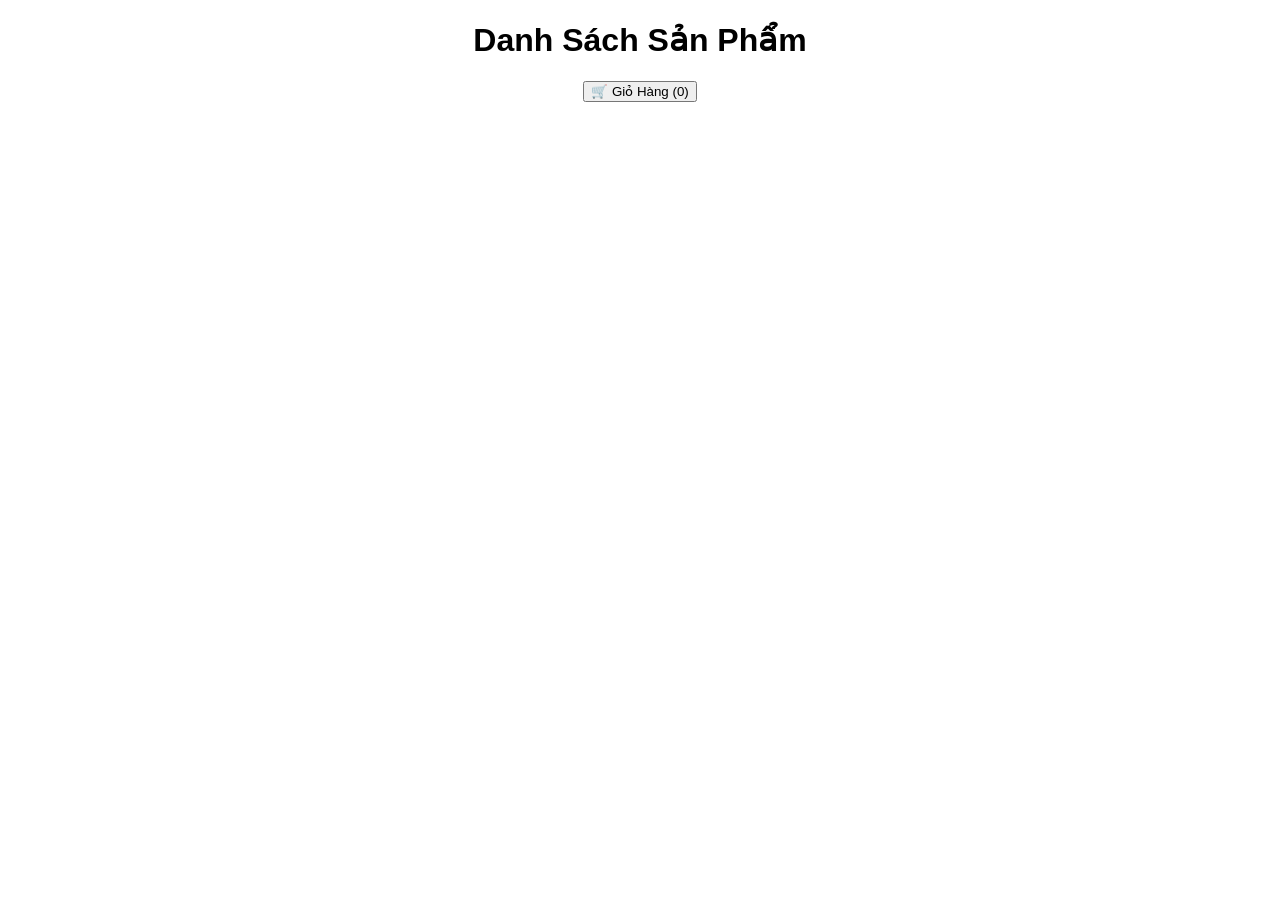
<file: index.html>
<!DOCTYPE html>
<html lang="vi">
<head>
    <meta charset="UTF-8">
    <meta name="viewport" content="width=device-width, initial-scale=1.0">
    <title>Trang Sản Phẩm</title>
    <link rel="stylesheet" href="style.css">
</head>
<body>
    <h1>Danh Sách Sản Phẩm</h1>

    <button onclick="toggleCart()">🛒 Giỏ Hàng (<span id="cart-count">0</span>)</button>
    <div id="cart" class="hidden">
        <h2>Giỏ Hàng</h2>
        <div id="cart-items"></div>
        <p><strong>Tổng tiền: <span id="total-price">0</span> VND</strong></p>
        <button onclick="checkout()">Thanh Toán</button>
    </div>

    <div id="product-list"></div>

    <script src="index.js"></script>
</body>
</html>
</file>
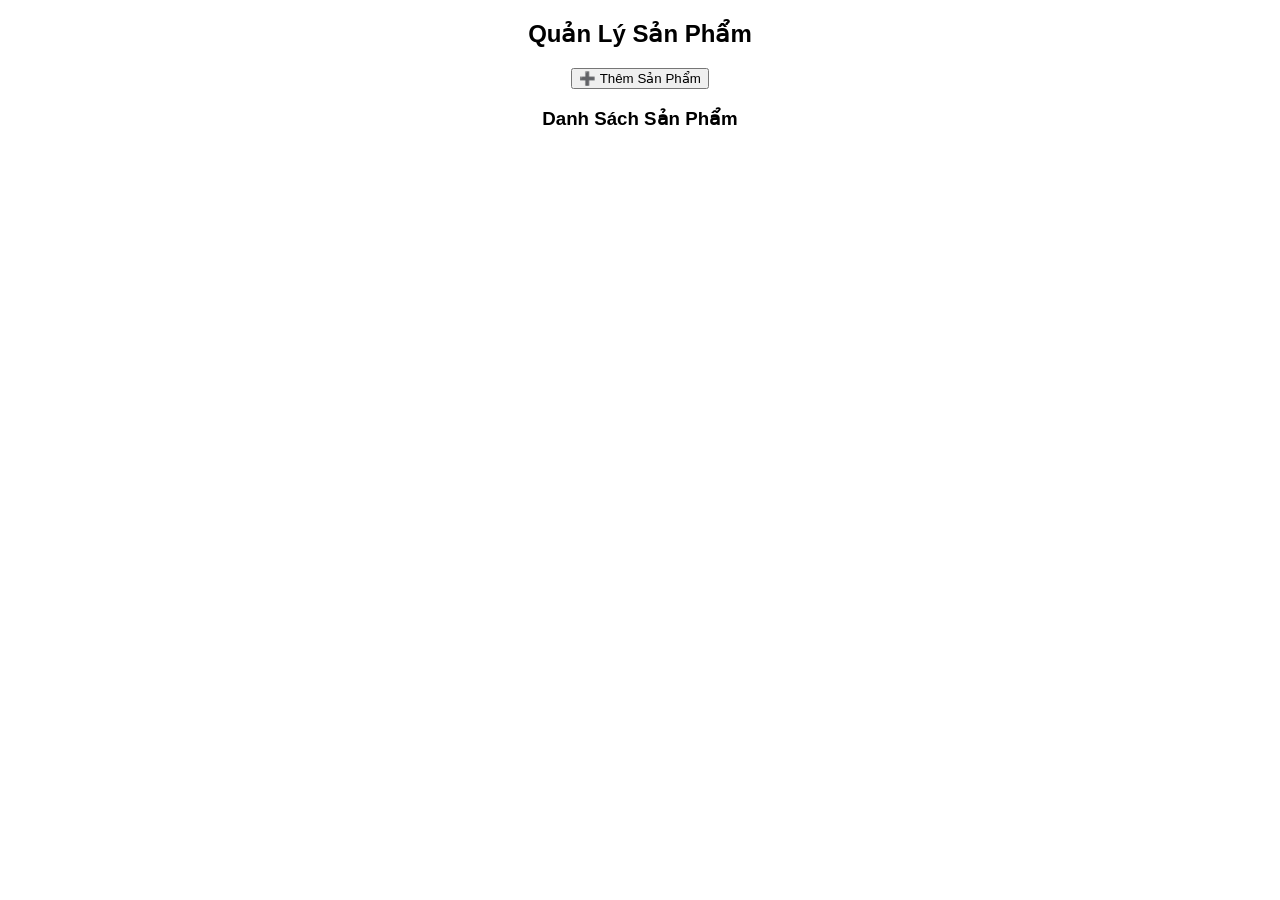
<file: admin.html>
<!DOCTYPE html>
<html lang="vi">
<head>
    <meta charset="UTF-8">
    <meta name="viewport" content="width=device-width, initial-scale=1.0">
    <title>Admin Quản Lý Sản Phẩm</title>
    <link rel="stylesheet" href="style.css">
</head>
<body>
    <h2>Quản Lý Sản Phẩm</h2>
    
    <button onclick="showAddForm()">➕ Thêm Sản Phẩm</button>

    <div id="add-product-form" class="hidden">
        <h3>Thêm Sản Phẩm</h3>
        <input type="text" id="name" placeholder="Tên sản phẩm">
        <input type="text" id="price" placeholder="Giá sản phẩm">
        <input type="text" id="image" placeholder="URL hình ảnh">
        <button onclick="addProduct()">Thêm</button>
    </div>

    <h3>Danh Sách Sản Phẩm</h3> 
    <div id="product-list"></div>

    <script src="js/admin.js"></script>
</body>
</html>
</file>
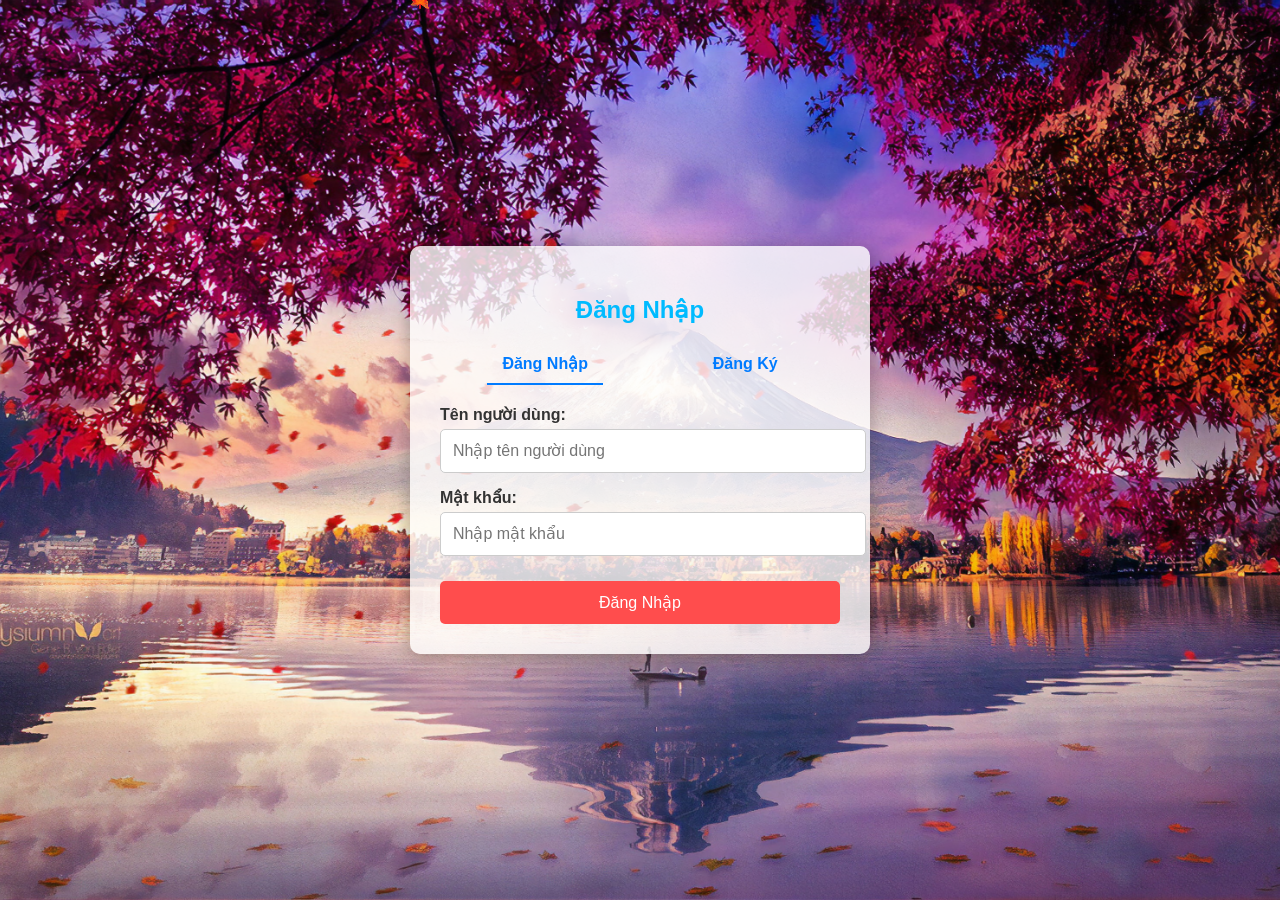
<file: đangnhapvadk.html>
<!DOCTYPE html>
<html lang="en">
<head>
    <meta charset="UTF-8">
    <meta name="viewport" content="width=device-width, initial-scale=1.0">
    <title>Đăng Ký & Đăng Nhập</title>
    <style>
        body {
            font-family: Arial, sans-serif;
            background-image: url('images/wallpaperflare.com_wallpaper (9).jpg');
            background-size: cover;
            background-position: center;
            display: flex;
            justify-content: center;
            align-items: center;
            height: 100vh;
            margin: 0;
            color: rgb(0, 187, 255);
            overflow: hidden;
        }

        .form-container {
            background-color: rgba(255, 255, 255, 0.8);
            padding: 30px;
            border-radius: 10px;
            box-shadow: 0px 4px 20px rgba(0, 0, 0, 0.3);
            width: 400px;
            text-align: center;
            z-index: 1000;
        }

        .form-title {
            margin-bottom: 20px;
        }

        .form-toggle {
            display: flex;
            justify-content: space-around;
            margin-bottom: 20px;
        }

        .form-toggle button {
            background-color: transparent;
            border: none;
            color: #007bff;
            font-weight: bold;
            cursor: pointer;
            font-size: 16px;
            padding: 10px 15px;
            transition: border-bottom 0.3s;
        }

        .form-toggle button.active {
            border-bottom: 2px solid #007bff;
        }

        .input-group {
            margin-bottom: 15px;
            text-align: left;
        }

        .input-group label {
            display: block;
            margin-bottom: 5px;
            font-weight: bold;
            color: #333;
        }

        .input-group input {
            width: 100%;
            padding: 12px;
            border: 1px solid #ccc;
            border-radius: 5px;
            font-size: 16px;
            transition: border-color 0.3s;
        }

        .input-group input:focus {
            border-color: #007bff;
            outline: none;
        }

        .submit-btn {
            width: 100%;
            padding: 12px;
            background-color: #ff4d4d;
            border: none;
            color: white;
            border-radius: 5px;
            cursor: pointer;
            font-size: 16px;
            margin-top: 10px;
            transition: background-color 0.3s;
        }

        .submit-btn:hover {
            background-color: #e60000;
        }

        .cancel-btn {
            margin-top: 10px;
            border: 1px solid #ccc;
            background: none;
            color: #007bff;
            padding: 12px;
            border-radius: 5px;
            cursor: pointer;
            width: 100%;
            transition: background-color 0.3s;
        }

        .cancel-btn:hover {
            background-color: #f0f0f0;
        }

        .terms {
            font-size: 12px;
            margin-top: 10px;
            color: #666;
        }

        .hidden {
            display: none;
        }

        /* CSS cho hiệu ứng cánh hoa */
        .falling-leaf {
            position: absolute;
            top: -10px;
            z-index: 999;
            color: orange;  
            font-size: 1em;
            pointer-events: none;
            animation-name: fall;
            animation-duration: 10s;
            animation-timing-function: linear;
            animation-iteration-count: infinite;
        }

        @keyframes fall {
            0% {
                transform: translateY(0);
            }
            100% {
                transform: translateY(100vh);
            }
        }
    </style>
</head>
<body>

    <!-- Hiệu ứng cánh hoa -->
    <div class="falling-leaves" aria-hidden="true">
        <div class="falling-leaf">🍂</div>
        <div class="falling-leaf">🍁</div>
        <div class="falling-leaf">🍂</div>
        <div class="falling-leaf">🍁</div>
        <div class="falling-leaf">🍂</div>
        <div class="falling-leaf">🍁</div>
        <div class="falling-leaf">🍂</div>
        <div class="falling-leaf">🍁</div>
        <div class="falling-leaf">🍂</div>
        <div class="falling-leaf">🍁</div>
    </div>
    <div class="form-container">
        <div class="form-title">
            <h2 id="formTitle">Đăng Nhập</h2>
        </div>
        <div class="form-toggle">
            <button id="loginBtn" class="active" onclick="showLogin()">Đăng Nhập</button>
            <button id="registerBtn" onclick="showRegister()">Đăng Ký</button>
        </div>

        <!-- Form Đăng Nhập -->
        <div id="loginForm">
            <form id="loginFormElement">
                <div class="input-group">
                    <label for="loginEmail">Tên người dùng:</label>
                    <input type="text" id="loginEmail" name="loginEmail" placeholder="Nhập tên người dùng" required>
                </div>
                <div class="input-group">
                    <label for="loginPassword">Mật khẩu:</label>
                    <input type="password" id="loginPassword" name="loginPassword" placeholder="Nhập mật khẩu" required>
                </div>
                <button type="submit" class="submit-btn">Đăng Nhập</button>
            </form>
        </div>

        <!-- Form Đăng Ký -->
        <div id="registerForm" class="hidden">
            <form id="registerFormElement">
                <div class="input-group">
                    <label for="username">Tên người dùng:</label>
                    <input type="text" id="username" name="username" placeholder="Nhập họ tên" required>
                </div>
                <div class="input-group">
                    <label for="registerPassword">Mật khẩu:</label>
                    <input type="password" id="registerPassword" name="registerPassword" placeholder="Nhập mật khẩu" required>
                </div>
                <div class="input-group">
                    <label for="confirmPassword">Xác nhận mật khẩu:</label>
                    <input type="password" id="confirmPassword" name="confirmPassword" placeholder="Nhập mật khẩu" required>
                </div>
                <button type="submit" class="submit-btn">Đăng Ký</button>
                <button type="button" class="cancel-btn" onclick="cancelRegistration()">Bỏ qua</button>
            </form>
            <div class="terms">
                Bằng việc đăng ký, bạn đã đồng ý với <a href="#">Điều khoản dịch vụ</a> & <a href="#">Chính sách bảo mật</a>.
            </div>
        </div>
    </div>

    <script>
        function showLogin() {
            document.getElementById('loginForm').classList.remove('hidden');
            document.getElementById('registerForm').classList.add('hidden');
            document.getElementById('formTitle').innerText = 'Đăng Nhập';
            document.getElementById('loginBtn').classList.add('active');
            document.getElementById('registerBtn').classList.remove('active');
        }

        function showRegister() {
            document.getElementById('registerForm').classList.remove('hidden');
            document.getElementById('loginForm').classList.add('hidden');
            document.getElementById('formTitle').innerText = 'Đăng Ký';
            document.getElementById('registerBtn').classList.add('active');
            document.getElementById('loginBtn').classList.remove('active');
        }

        // Xử lý form đăng nhập
        document.getElementById('loginFormElement').addEventListener('submit', function (event) {
            event.preventDefault(); // Ngăn chặn việc load lại trang

            const username = document.getElementById('loginEmail').value;
            const password = document.getElementById('loginPassword').value;

            // Giả định kiểm tra đăng nhập thành công
            if (username === 'chianh' && password === '123') {
                alert('Đăng nhập thành công!');
                window.location.href = 'trangchu.html'; // Chuyển hướng đến trang chính của bạn
          
            }
              // Giả định kiểm tra đăng nhập thành công
              if (username === 'admin' && password === '123') {
                alert('Đăng nhập thành công!');
                window.location.href = 'admin.html'; // Chuyển hướng đến trang chính của bạn
           
               
            }
            
        });

        // Xử lý form đăng ký
        document.getElementById('registerFormElement').addEventListener('submit', function (event) {
            event.preventDefault(); // Ngăn chặn việc load lại trang

            const username = document.getElementById('username').value;
            const password = document.getElementById('registerPassword').value;
            const confirmPassword = document.getElementById('confirmPassword').value;

            if (password === confirmPassword) {
                alert('Đăng ký thành công!');
                window.location.href = 'trangchu.html'; // Chuyển hướng đến trang chính của bạn
            } else {
                alert('Mật khẩu không khớp!');
            }
        });
    </script>
</body>
</html>
</file>
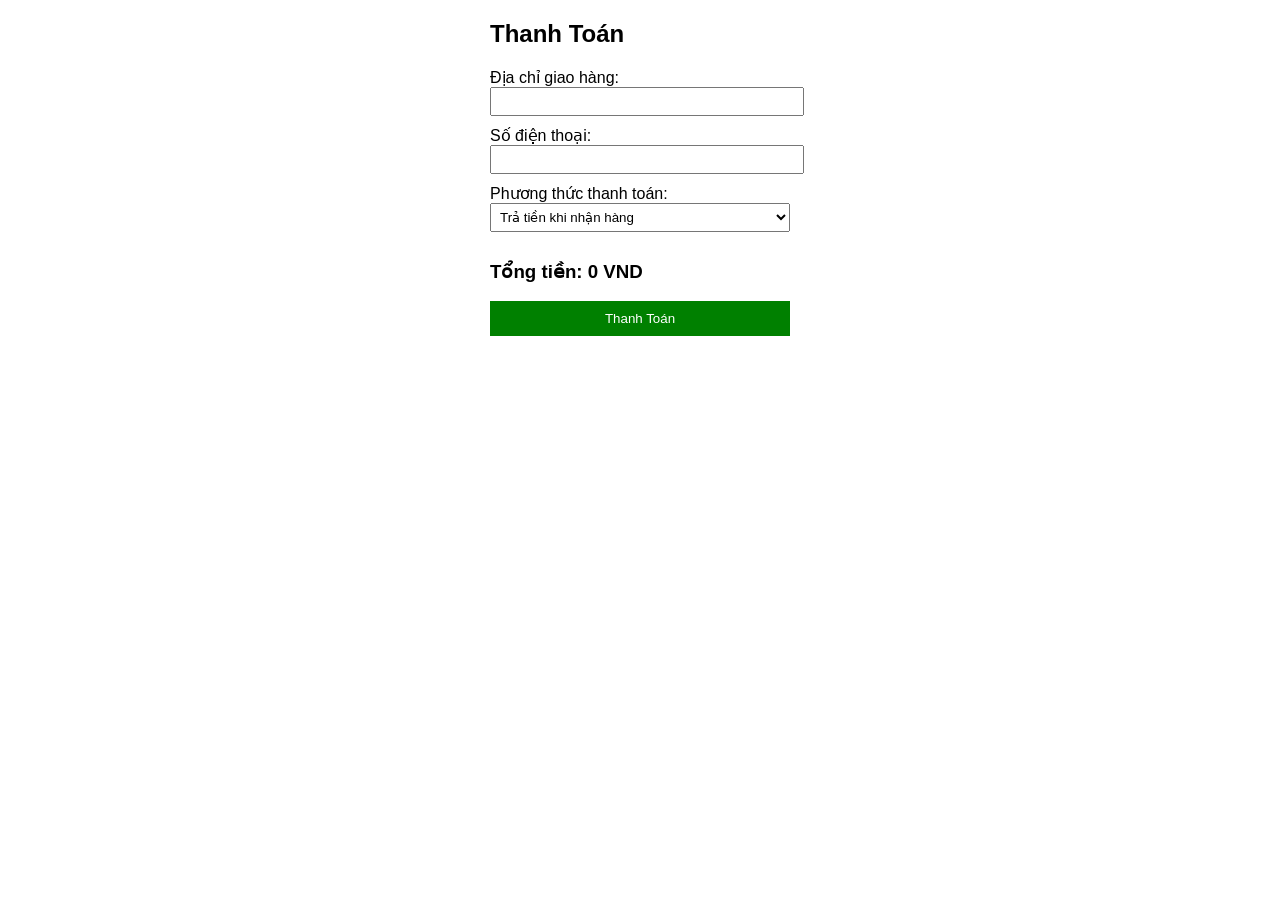
<file: js/checkout.html>
<!DOCTYPE html>
<html lang="vi">
<head>
    <meta charset="UTF-8">
    <meta name="viewport" content="width=device-width, initial-scale=1.0">
    <title>Thanh Toán</title>
    <link rel="stylesheet" href="style.css">
</head>
<body>
    <div class="checkout-container">
        <h2>Thanh Toán</h2>
        <div id="order-summary"></div>

        <form id="checkout-form">
            <label>Địa chỉ giao hàng:</label>
            <input type="text" id="address" required>

            <label>Số điện thoại:</label>
            <input type="tel" id="phone" required>

            <label>Phương thức thanh toán:</label>
            <select id="payment-method">
                <option value="cod">Trả tiền khi nhận hàng</option>
                <option value="bank">Chuyển khoản</option>
            </select>

            <h3>Tổng tiền: <span id="total-price"></span> VND</h3>
            <button type="button" onclick="processPayment()">Thanh Toán</button>
        </form>
    </div>

    <script src="checkout.js"></script>
</body>
</html>
</file>
<file: style.css>
body {
  font-family: Arial, sans-serif;
  text-align: center;
}

.hidden {
  display: none;
}

.product {
  display: inline-block;
  width: 200px;
  margin: 10px;
  border: 1px solid #ddd;
  padding: 10px;
  text-align: center;
}

#cart {
  position: absolute;
  right: 10px;
  top: 50px;
  background: white;
  border: 1px solid #ddd;
  padding: 10px;
  max-width: 300px;
}

#cart-items div {
  display: flex;
  justify-content: space-between;
  align-items: center;
  margin-bottom: 5px;
}

.checkout-container {
  width: 300px;
  margin: auto;
  text-align: left;
}

.checkout-container input, 
.checkout-container select {
  width: 100%;
  padding: 5px;
  margin-bottom: 10px;
}

.checkout-container button {
  width: 100%;
  padding: 10px;
  background: green;
  color: white;
  border: none;
  cursor: pointer;
}
</file>
<file: js/style.css>
body {
    font-family: Arial, sans-serif;
    text-align: center;
}

.hidden {
    display: none;
}

.product {
    display: inline-block;
    width: 200px;
    margin: 10px;
    border: 1px solid #ddd;
    padding: 10px;
    text-align: center;
}

#cart {
    position: absolute;
    right: 10px;
    top: 50px;
    background: white;
    border: 1px solid #ddd;
    padding: 10px;
    max-width: 300px;
}

#cart-items div {
    display: flex;
    justify-content: space-between;
    align-items: center;
    margin-bottom: 5px;
}

.checkout-container {
    width: 300px;
    margin: auto;
    text-align: left;
}

.checkout-container input, 
.checkout-container select {
    width: 100%;
    padding: 5px;
    margin-bottom: 10px;
}

.checkout-container button {
    width: 100%;
    padding: 10px;
    background: green;
    color: white;
    border: none;
    cursor: pointer;
}
</file>
